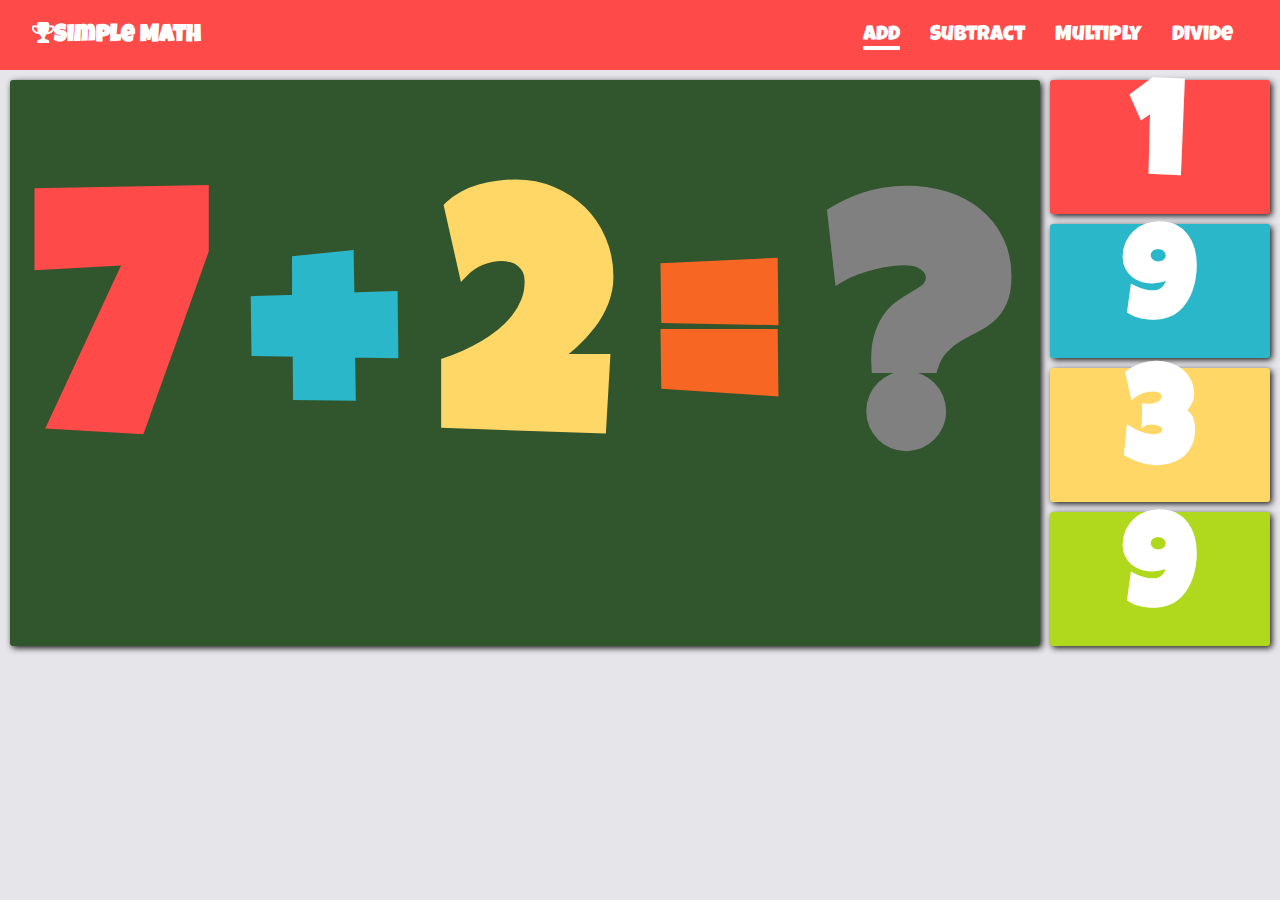
<file: Math4Kids-main/index.html>
<!DOCTYPE html>
<html lang="en">
<head>
  <meta charset="UTF-8">
  <meta name="viewport" content="width=device-width, initial-scale=1.0">
  <link rel="stylesheet" href="https://cdnjs.cloudflare.com/ajax/libs/font-awesome/4.7.0/css/font-awesome.min.css">
  <link rel="stylesheet" href="style.css">
  <title>Add</title>
  
</head>
<body>
  
  <audio id="myAudio">
    <source src="wrong.mp3" type="audio/mpeg">
  </audio>
  
 

  <header>
    <div class="container">
      <div class="nav">
        <h2><span><i class="fa fa-trophy" aria-hidden="true"></i></span>Simple Math</h2>
        <nav>
          <ul>
            <li class="current"><a href="index.html">Add</a></li>
            <li><a href="subtract.html">Subtract</a></li>
            <li><a href="multiply.html">Multiply</a></li>
            <li><a href="divide.html">Divide</a></li>
          </ul>
        </nav>
      </div>
    </div>
  </header>
  
  <div class="wrapper">
      <div class="equation">
        <h1  id="num1" style="color:#FE4A49"></h1>
        <h1 style="color: #2AB7CA;">+</h1>
        <h1  id="num2" style="color: #FED766">1</h1>
        <h1  style="color: #F86624">=</h1>
        <h1  style="color: gray">?</h1>
      </div>
      <div class="answer-options">
        <div class="options" style="background-color: #FE4A49;">
          <h1 id="option1">1</h1>
        </div>
        <div class="options" style="background-color: #2AB7CA;">
          <h1 id="option2">2</h1>
        </div>
        <div class="options" style="background-color: #FED766;">
          <h1 id="option3">3</h1>
        </div>
        <div class="options" style="background-color:#b0d91e;">
          <h1 id="option4">4</h1>
        </div>
      </div>
  </div>

  <script src="add.js"></script>
  
</body>
</html>
</file>
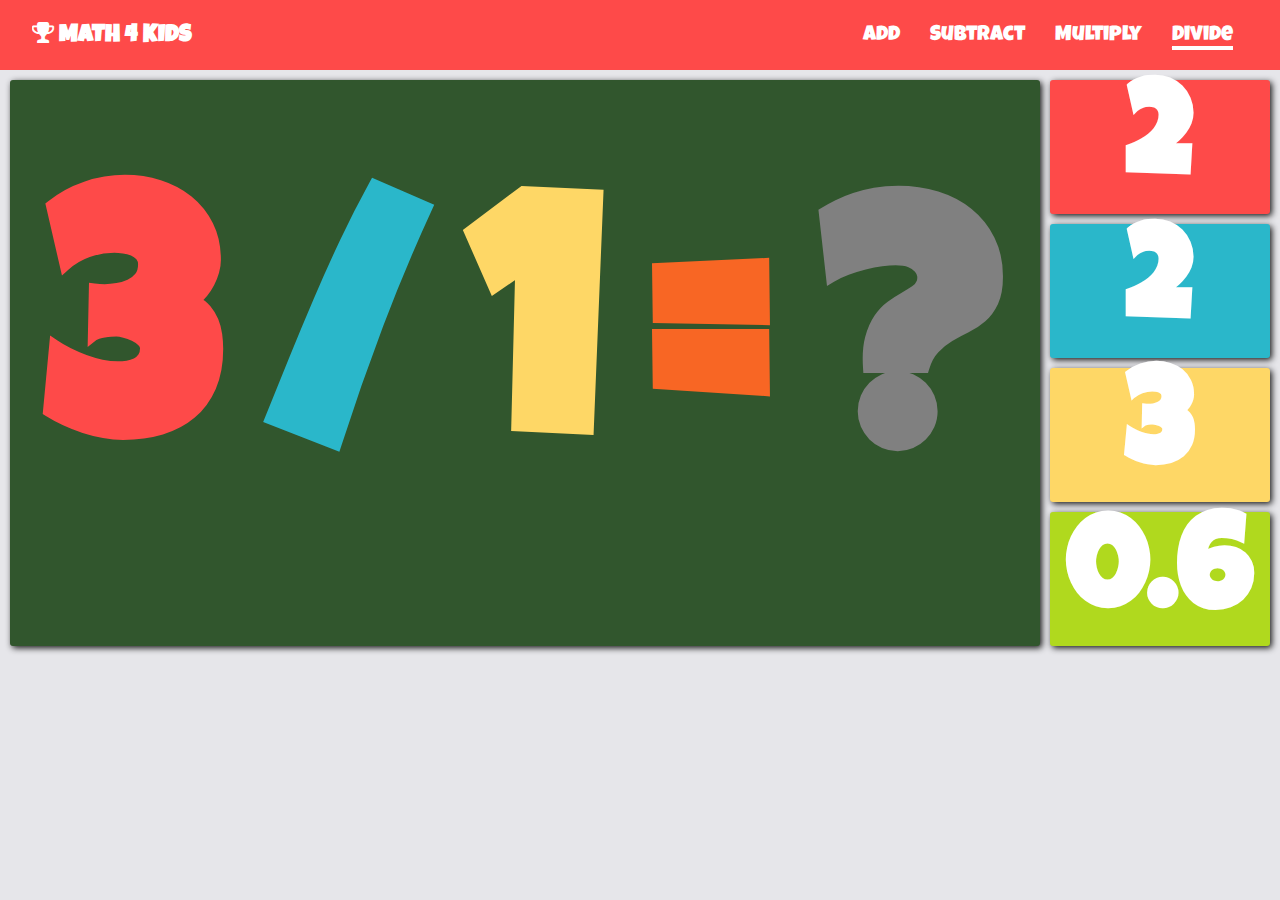
<file: Math4Kids-main/divide.html>
<!DOCTYPE html>
<html lang="en">
<head>
  <meta charset="UTF-8">
  <meta name="viewport" content="width=device-width, initial-scale=1.0">
  <link rel="stylesheet" href="https://cdnjs.cloudflare.com/ajax/libs/font-awesome/4.7.0/css/font-awesome.min.css">
  <link rel="stylesheet" href="style.css">
  <title>Divide</title>
</head>
<body>

  <audio id="myAudio">
    <source src="wrong.mp3" type="audio/mpeg/mp3">
  </audio>
 
  <header>
    <div class="container">
      <div class="nav">
        <h2><span><i class="fa fa-trophy" aria-hidden="true"></i></span> MATH 4 KIDS</h2>
        <nav>
          <ul>
            <li><a href="index.html">Add</a></li>
            <li><a href="subtract.html">Subtract</a></li>
            <li><a href="multiply.html">Multiply</a></li>
            <li class="current"><a href="divide.html">Divide</a></li>
          </ul>
        </nav>
      </div>
    </div>
  </header>

  <div class="wrapper">
    <div class="equation">
      <h1 id="num1" style="color:#FE4A49"></h1>
      <h1 style="color: #2AB7CA">/</h1>
      <h1 id="num2" style="color: #FED766">1</h1>
      <h1 style="color: #F86624">=</h1>
      <h1 style="color: gray">?</h1>
    </div>
    <div class="answer-options">
      <div class="options" style="background-color: #FE4A49;">
        <h1 id="option1">1</h1>
      </div>
      <div class="options" style="background-color: #2AB7CA;">
        <h1 id="option2">2</h1>
      </div>
      <div class="options" style="background-color: #FED766;">
        <h1 id="option3">3</h1>

      </div>
      <div class="options" style="background-color: #b0d91e;">
        <h1 id="option4">4</h1>
      </div>
    </div>
  </div>

  <script src="divide.js"></script>
</body>

</html>
</file>
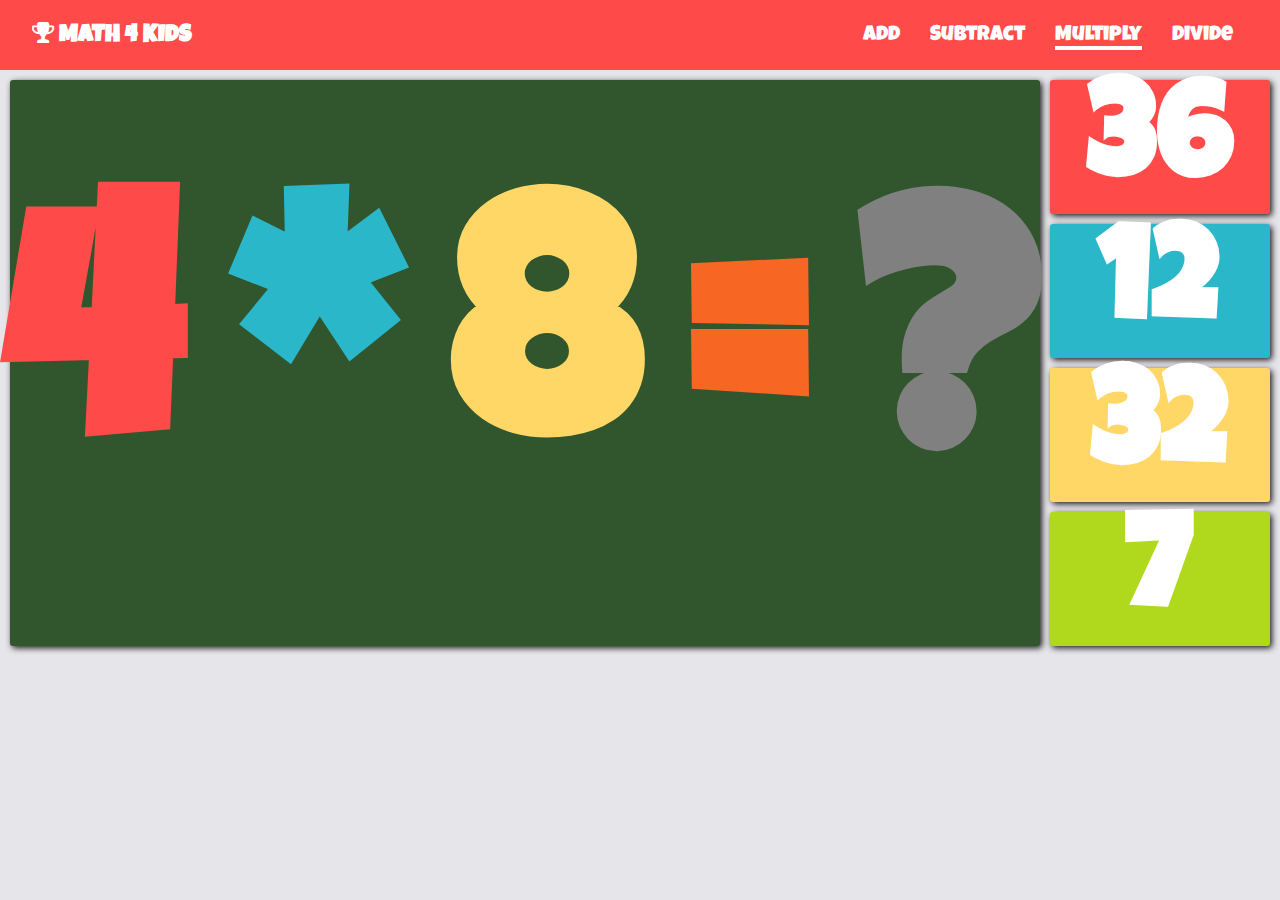
<file: Math4Kids-main/multiply.html>
<!DOCTYPE html>
<html lang="en">

<head>
  <meta charset="UTF-8">
  <meta name="viewport" content="width=device-width, initial-scale=1.0">
  <link rel="stylesheet" href="https://cdnjs.cloudflare.com/ajax/libs/font-awesome/4.7.0/css/font-awesome.min.css">
  <link rel="stylesheet" href="style.css">
  <title>Multiply</title>
</head>

<body>

  <audio id="myAudio">
    <source src="wrong.mp3" type="audio/mpeg">
  </audio>
 
  <header>
    <div class="container">
      <div class="nav">
        <h2><span><i class="fa fa-trophy" aria-hidden="true"></i></span> MATH 4 KIDS</h2>
        <nav>
          <ul>
            <li><a href="index.html">Add</a></li>
            <li><a href="subtract.html">Subtract</a></li>
            <li class="current"><a href="multiply.html">Multiply</a></li>
            <li><a href="divide.html">Divide</a></li>
          </ul>
        </nav>
      </div>
    </div>
  </header>

  <div class="wrapper">
    <div class="equation">
      <h1 id="num1" style="color:#FE4A49"></h1>
      <h1 style="color: #2AB7CA">*</h1>
      <h1 id="num2" style="color: #FED766">1</h1>
      <h1 style="color: #F86624">=</h1>
      <h1 style="color: gray">?</h1>
    </div>
    <div class="answer-options">
      <div class="options" style="background-color: #FE4A49;">
        <h1 id="option1">1</h1>
      </div>
      <div class="options" style="background-color: #2AB7CA;">
        <h1 id="option2">2</h1>
      </div>
      <div class="options" style="background-color: #FED766;">
        <h1 id="option3">3</h1>
      </div>
      <div class="options" style="background-color: #b0d91e;">
        <h1 id="option4">4</h1>
      </div>
    </div>
  </div>

  <script src="multiply.js"></script>
</body>

</html>
</file>
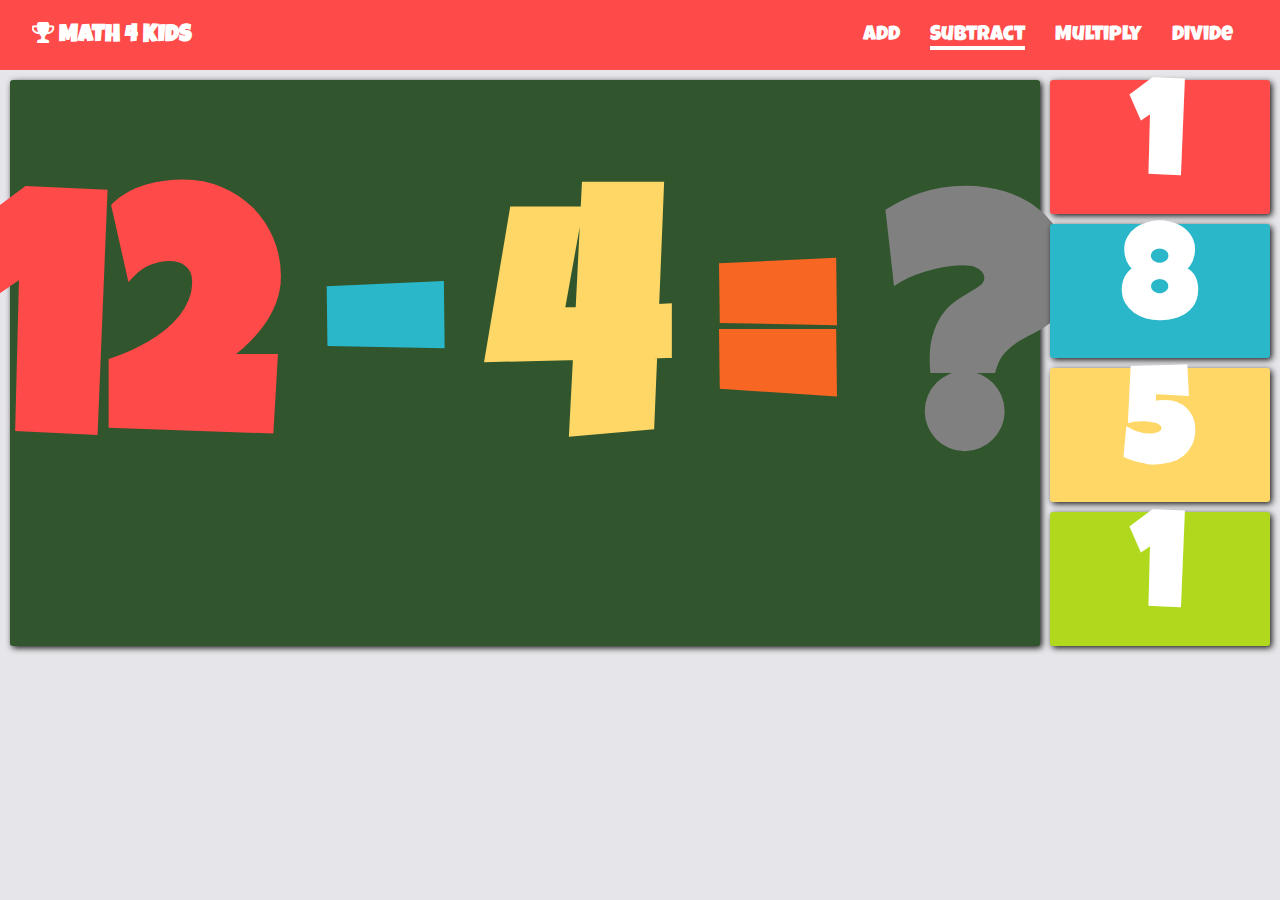
<file: Math4Kids-main/subtract.html>
<!DOCTYPE html>
<html lang="en">

<head>
  <meta charset="UTF-8">
  <meta name="viewport" content="width=device-width, initial-scale=1.0">
  <link rel="stylesheet" href="https://cdnjs.cloudflare.com/ajax/libs/font-awesome/4.7.0/css/font-awesome.min.css">
  <link rel="stylesheet" href="style.css">
  <title>Subtract</title>
</head>

<body>

  <audio id="myAudio">
    <source src="wrong.mp3" type="audio/mpeg">
  </audio>
  <audio id="myAudio2>
    <source src="correct.mp3" type="audio/mpeg">
  </audio>
  <header>
    <div class="container">
      <div class="nav">
        <h2><span><i class="fa fa-trophy" aria-hidden="true"></i></span> MATH 4 KIDS</h2>
        <nav>
          <ul>
            <li><a href="index.html">Add</a></li>
            <li class="current" ><a href="subtract.html">Subtract</a></li>
            <li><a href="multiply.html">Multiply</a></li>
            <li><a href="divide.html">Divide</a></li>
          </ul>
        </nav>
      </div>
    </div>
  </header>

  <div class="wrapper">
    <div class="equation">
      <h1 id="num1" style="color:#FE4A49"></h1>
      <h1 style="color: #2AB7CA">-</h1>
      <h1 id="num2" style="color: #FED766">1</h1>
      <h1 style="color: #F86624">=</h1>
      <h1 style="color: gray">?</h1>
    </div>
    <div class="answer-options">
      <div class="options" style="background-color: #FE4A49;">
        <h1 id="option1">1</h1>
      </div>
      <div class="options" style="background-color: #2AB7CA;">
        <h1 id="option2">2</h1>
      </div>
      <div class="options" style="background-color: #FED766;">
        <h1 id="option3">3</h1>
      </div>
      <div class="options" style="background-color: #b0d91e;">
        <h1 id="option4">4</h1>
      </div>
    </div>
  </div>

  <script src="subtract.js"></script>
</body>

</html>
</file>
<file: Math4Kids-main/style.css>
@import url('https://fonts.googleapis.com/css2?family=Luckiest+Guy&display=swap');

*{
  padding: 0;
  margin: 0;
}

body{
  font-family: 'Luckiest Guy', cursive;
  background-color: #E6E6EA;
}

header{
  background: #FE4A49;
}

.container{
  width: 95%;
  margin: auto;
}

.nav{
  overflow: hidden;
  background:#FE4A49;
  color: #fff;
  padding: 20px 0;
}

.nav h2{
  font-size: 2m;
  float: left;
}

nav{
  float: right;
}

nav ul{
  list-style-type: none;
}

nav li{
  font-size: 1.3rem;
  margin-top: 5px;
  float: left;
  padding: 0 15px;
}

nav a{
  text-decoration: none;
  color: #fff;
}

.current a::after{
  content: '-';
  font-size: 4px;
  background-color: white;
  display: block;
}

.wrapper{
  display: grid;
  grid-template-columns: 82% 18%;
}

.equation{
  display: flex;
  justify-content: center;
  align-items: center;
  box-shadow: 2px 2px 6px 0px rgba(0, 0, 0, 0.9);
  font-size:169px;
  background: #31562d;
  border-radius: 3px;
  text-align: center;
  margin: 10px 10px 0px 10px;
}

.equation h1{
  display: inline;
  padding: 20px;
}

.answer-options{
  font-size: 5.2vw;
  margin-right: 10px;
}

.options{
  display: flex;
  justify-content: center;
  align-items: center;
  cursor: pointer;
  border-radius: 3px;
  margin-top: 10px;
  color: #fff;
  transition: 2s;
  box-shadow: 2px 2px 6px 0px rgba(0, 0, 0, 0.9);
}

@media(max-width:768px){
  .nav h2{
    font-size: 1.5rem;
    float: none;
    text-align: center;
  }

  nav{
    float: none;
    display: flex;
    justify-content: center;
  }

  nav li{
    font-size: 1rem;
  }
}

@media(max-width:480px){
  .nav h2{
    float: none;
    text-align: center;
  }

  .equation h1{
    display: inline;
    padding: 10px;
  } 

  nav li{
    font-size: .8rem;
  }

}
</file>
